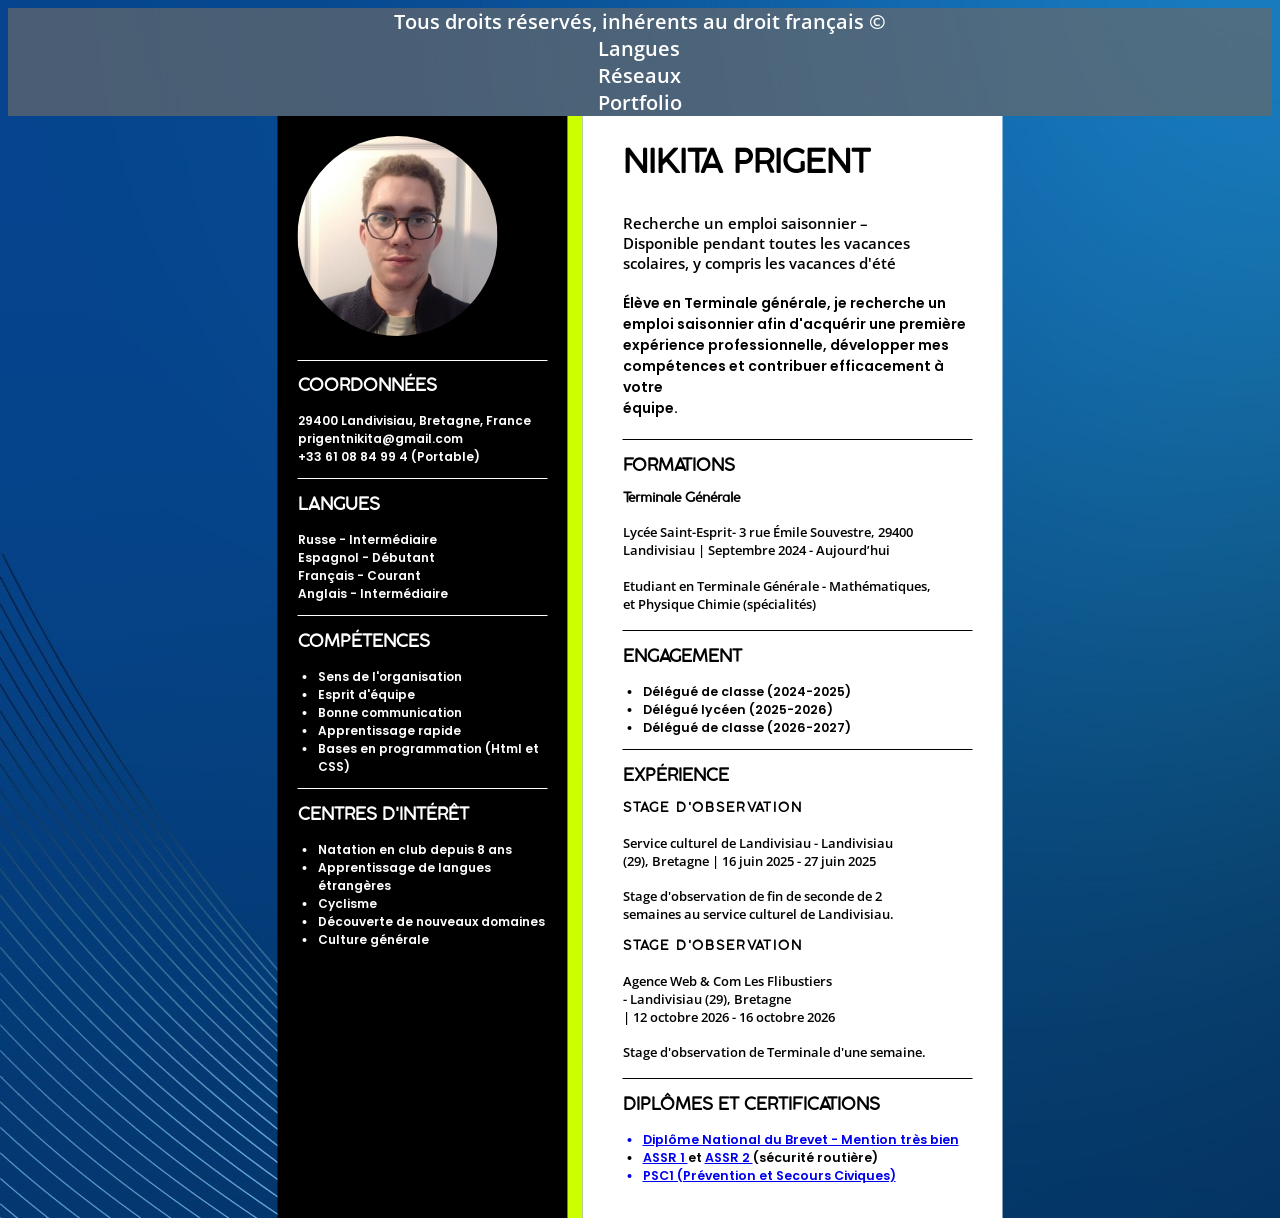
<file: index.html>
<!-- Ce site comme ce code restent la propriété de son créateur, Nikita Prigent, domicilié en France -->

<!DOCTYPE html>              
<html lang="fr">
<head>
    <meta charset="UTF-8">
    <meta name="viewport" content="width=device-width, initial-scale=1.0">
    <meta name="robots" content="noindex">
    <title>CV numérique</title>
    <link rel="stylesheet" href="./composantes-ne-pas-supprimer/cv-numerique.css">  <!-- Lien CSS -->
    <script src="./composantes-ne-pas-supprimer/cv-numerique.js" defer></script>          <!-- Lien JavaScript -->
</head>

<body>
    <div class="content">                                                 <!-- CV en lui-même -->
    <div class="left">                                                    <!-- Partie gauche du CV sur fond noir -->
    <div class="photo"><img class="photo" src="./composantes-ne-pas-supprimer/images/Photo-rogne.jpg" height="200px" alt="Photo de la personne"></div>

           <div class="coordonnees">                                             <!-- Coordonnées -->
           <h3 class="titre11"> COORDONNÉES </h3>
           <ul class="coordonnees">
           <li class="adresse"> 29400 Landivisiau, Bretagne, France </li>
           <li class="adressemail"> prigentnikita@gmail.com </li>
           <li class="portable"> +33 61 08 84 99 4 (Portable)</li>
            </ul>
           </div>

            <div class="langues">                                             <!-- Langues -->
           <h3 class="titre12"> LANGUES </h3>
           <ul class="langues">
           <li class="russe"> Russe - Intermédiaire </li>
           <li class="espagnol"> Espagnol - Débutant </li>
           <li class="français"> Français - Courant </li>
           <li class="anglais"> Anglais - Intermédiaire </li>
           </ul>
           </div>

            <div class="competences">                                             <!-- Compétences -->
           <h3 class="titre13"> COMPÉTENCES </h3>
           <ul class="liste1">
            <li class="liste11"> Sens de l'organisation </li>
            <li class="liste12"> Esprit d'équipe </li>
            <li class="liste13"> Bonne communication </li>
            <li class="liste14"> Apprentissage rapide </li>
            <li class="liste15"> Bases en programmation (Html et CSS) </li>
           </ul>
           </div>

             <div class="centresdinteret">                                             <!-- Centres d'intérêt -->
           <h3 class="titre14"> CENTRES D'INTÉRÊT </h3>
           <ul class="liste2">
            <li class="liste21"> Natation en club depuis 8 ans </li>
            <li class="liste22"> Apprentissage de langues étrangères </li>
            <li class="liste23"> Cyclisme </li>
            <li class="liste24"> Découverte de nouveaux domaines </li>
            <li class="liste25"> Culture générale </li>
           </ul>
           </div>

    </div>                    
    
    <div class="rectanglevert"></div>

    <div class="right">                                   <!-- Partie droite du CV sur fond blanc -->  

           <h3 class="nomprenom"> NIKITA PRIGENT </h3>  <!-- Nom et Prénom -->
              <h4 class="disponiblites"> Recherche un emploi saisonnier – <br> Disponible pendant toutes les vacances <br> scolaires, y compris les vacances d'été </h4>     <!-- Disponiblités -->
              <h4 class="intro"> Élève en Terminale générale, je recherche un <br> emploi saisonnier afin d'acquérir une première <br> expérience professionnelle, développer mes <br> compétences et contribuer efficacement à votre <br> équipe. </h4>     <!-- Paragraphe d'introduction -->

           <div class="formations">                                             <!-- Formations -->
           <h3 class="titre21"> FORMATIONS </h3>
           <h3 class="titre22"> Terminale Générale </h3>
           <h4 class="paragraphe21"> Lycée Saint-Esprit- 3 rue Émile Souvestre, 29400 <br> Landivisiau | Septembre 2024 - Aujourd’hui </h4>
           <h4 class="paragraphe22"> Etudiant en Terminale Générale - Mathématiques, <br> et Physique Chimie (spécialités) </h4>
           </div>

               <div class="engagement">                                             <!-- Engagement -->
           <h3 class="titre23"> ENGAGEMENT </h3>
           <ul class="liste3">
            <li class="liste31"> Délégué de classe (2024-2025) </li>
            <li class="liste32"> Délégué lycéen (2025-2026) </li>
            <li class="liste33"> Délégué de classe (2026-2027) </li>
           </ul>
           </div>

           <div class="experience">                                             <!-- Expérience -->
           <h3 class="titre24"> EXPÉRIENCE </h3>
           <h3 class="titre25"> STAGE D'OBSERVATION </h3>
           <h4 class="paragraphe23"> Service culturel de Landivisiau - Landivisiau <br> (29), Bretagne | 16 juin 2025 - 27 juin 2025 </h4>
           <h4 class="paragraphe24"> Stage d'observation de fin de seconde de 2 <br> semaines au service culturel de Landivisiau. </h4>

           <h3 class="titre26"> STAGE D'OBSERVATION </h3>
           <h4 class="paragraphe25"> Agence Web & Com Les Flibustiers <br> - Landivisiau (29), Bretagne <br> | 12 octobre 2026 - 16 octobre 2026 </h4>
           <h4 class="paragraphe26"> Stage d'observation de Terminale d'une semaine. </h4>
           </div>

            <div class="diplomes">                                             <!-- Diplômes et certifications -->
           <h3 class="titre27"> DIPLÔMES ET CERTIFICATIONS </h3>
           <ul class="liste4">
           <a href="./composantes-ne-pas-supprimer/documents-a-integrer/diplome-national-du-brevet.pdf"><li class="liste41"> Diplôme National du Brevet - Mention très bien </li></a> 
           <li class="liste42"> <a href="./composantes-ne-pas-supprimer/documents-a-integrer/ASSR1.pdf"> ASSR 1 </a> et <a href="./composantes-ne-pas-supprimer/documents-a-integrer/ASSR2.pdf"> ASSR 2 </a> (sécurité routière) </li></a>
           <a href="./composantes-ne-pas-supprimer/documents-a-integrer/PSC1.pdf"><li class="liste43"> PSC1 (Prévention et Secours Civiques) </li></a>
           </ul>
           </div>
        </div>
        </div> 



         <div class="barre-de-selection-div">                                      <!-- Barre de sélection pour les menus -->
    <h3 class="protection"> Tous droits réservés, inhérents au droit français © </h3>
    <nav class="barre-de-selection-nav">
    <li class="langues-barre" id="langues-barre"> Langues </li>
    <li class="reseaux-barre" id="reseaux-barre"> Réseaux </li>
    <li class="portfolio-barre" id="portfolio-barre"> Portfolio </li>
    </nav>
    </div>

    <div class="langues-etrangeres-div" id="langues-etrangeres-div">           <!-- Sélection de langues -->
    <ul class="langues-etrangeres-ul">
     <a class="fr" href="./composantes-ne-pas-supprimer/index.html"><li class="fr"> Français </li></a>
     <a class="en" href="./composantes-ne-pas-supprimer/index-en.html"><li class="en"> Anglais </li></a>
     <a class="en" href="./composantes-ne-pas-supprimer/index-es.html"><li class="es"> Espagnol </li></a>
     <a class="en" href="./composantes-ne-pas-supprimer/index-ru.html"><li class="ru"> Russe</li></a>
    </ul>
    </div>

    <div class="reseaux-sociaux-div" id="reseaux-sociaux-div">                                             <!-- Réseaux sociaux -->
    <ul class="reseaux-sociaux-ul">
      <a class="indeed" href="https://profile.indeed.com/p/nikitap-wjbrwvq"><li class="indeed"> Indeed</li></a>
     <a class="linkedin" href="www.linkedin.com/in/nikita-p-oezxefr-hezar"><li class="linkedin"> Linkedin</li></a>
    </ul>
    </div>

     <div class="portfolio" id="portfolio">                                              <!-- Portfolio -->
     <h3 class="portfolio-written"> Pas encore disponible </h3>
    </div>
</body>
</html>
</file>
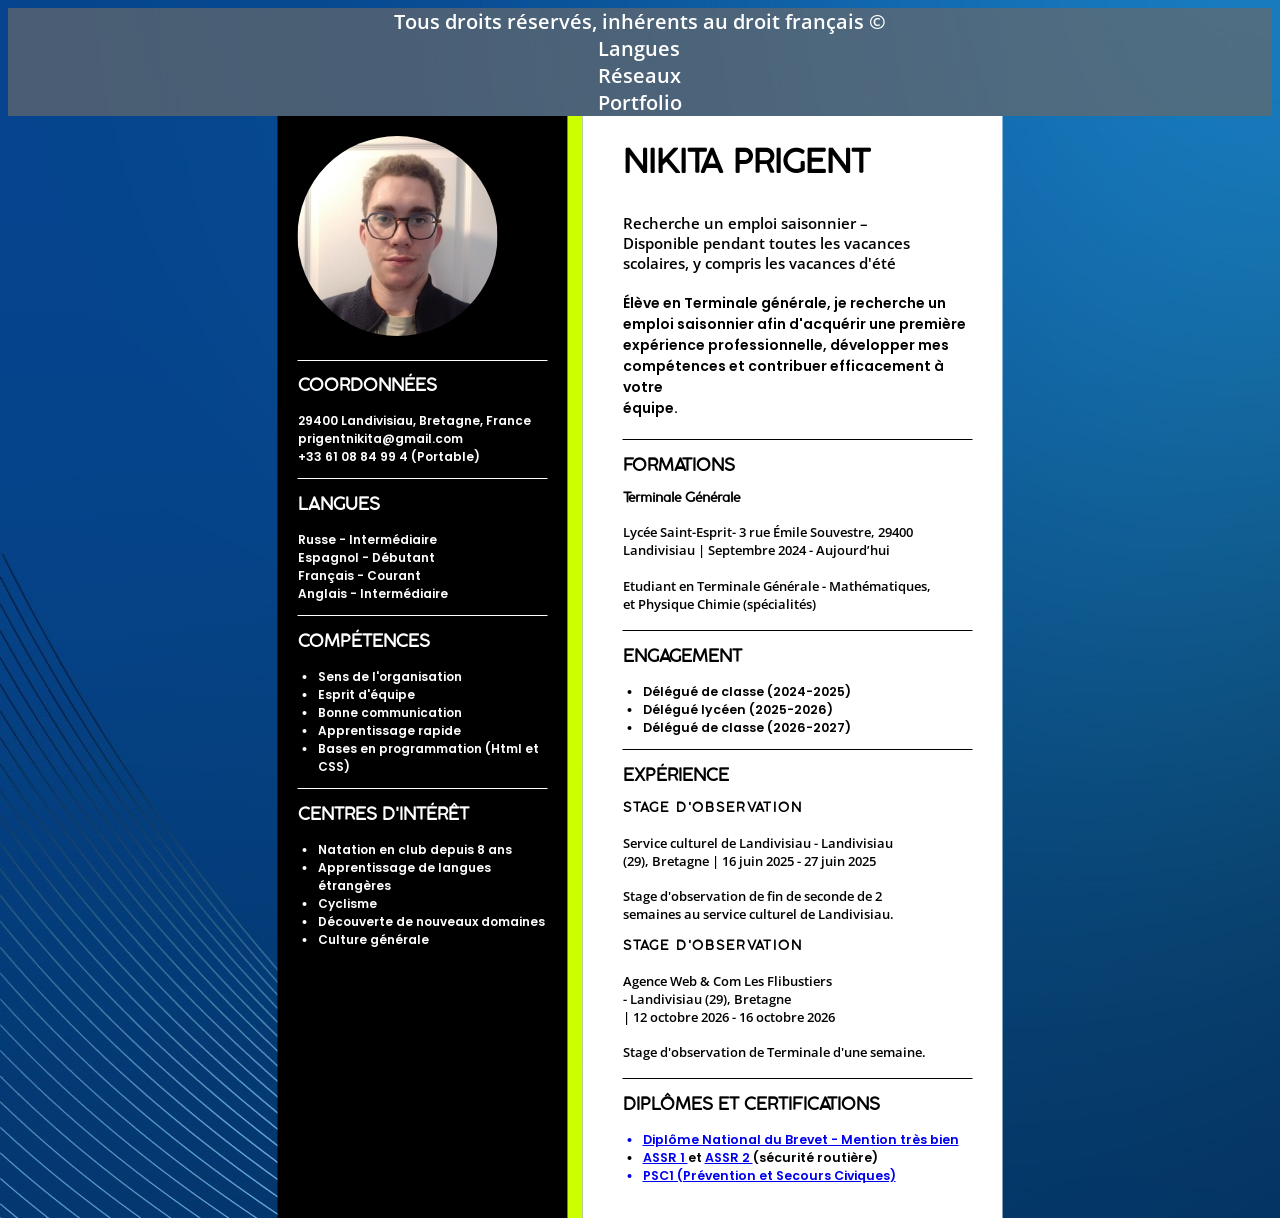
<file: composantes-ne-pas-supprimer/index.html>
<!-- Ce site comme ce code restent la propriété de son créateur, Nikita Prigent, domicilié en France -->

<!DOCTYPE html>              
<html lang="fr">
<head>
    <meta charset="UTF-8">
    <meta name="viewport" content="width=device-width, initial-scale=1.0">
    <meta name="robots" content="noindex">
    <title>CV numérique</title>
    <link rel="stylesheet" href="cv-numerique.css">  <!-- Lien CSS -->
    <script src="cv-numerique.js" defer></script>          <!-- Lien JavaScript -->
</head>

<body>
    <div class="content">                                                 <!-- CV en lui-même -->
    <div class="left">                                                    <!-- Partie gauche du CV sur fond noir -->
    <div class="photo"><img class="photo" src="./images/Photo-rogne.jpg" height="200px" alt="Photo de la personne"></div>

           <div class="coordonnees">                                             <!-- Coordonnées -->
           <h3 class="titre11"> COORDONNÉES </h3>
           <ul class="coordonnees">
           <li class="adresse"> 29400 Landivisiau, Bretagne, France </li>
           <li class="adressemail"> prigentnikita@gmail.com </li>
           <li class="portable"> +33 61 08 84 99 4 (Portable)</li>
            </ul>
           </div>

            <div class="langues">                                             <!-- Langues -->
           <h3 class="titre12"> LANGUES </h3>
           <ul class="langues">
           <li class="russe"> Russe - Intermédiaire </li>
           <li class="espagnol"> Espagnol - Débutant </li>
           <li class="français"> Français - Courant </li>
           <li class="anglais"> Anglais - Intermédiaire </li>
           </ul>
           </div>

            <div class="competences">                                             <!-- Compétences -->
           <h3 class="titre13"> COMPÉTENCES </h3>
           <ul class="liste1">
            <li class="liste11"> Sens de l'organisation </li>
            <li class="liste12"> Esprit d'équipe </li>
            <li class="liste13"> Bonne communication </li>
            <li class="liste14"> Apprentissage rapide </li>
            <li class="liste15"> Bases en programmation (Html et CSS) </li>
           </ul>
           </div>

             <div class="centresdinteret">                                             <!-- Centres d'intérêt -->
           <h3 class="titre14"> CENTRES D'INTÉRÊT </h3>
           <ul class="liste2">
            <li class="liste21"> Natation en club depuis 8 ans </li>
            <li class="liste22"> Apprentissage de langues étrangères </li>
            <li class="liste23"> Cyclisme </li>
            <li class="liste24"> Découverte de nouveaux domaines </li>
            <li class="liste25"> Culture générale </li>
           </ul>
           </div>

    </div>                    
    
    <div class="rectanglevert"></div>

    <div class="right">                                   <!-- Partie droite du CV sur fond blanc -->  

          <h3 class="nomprenom"> NIKITA PRIGENT </h3>  <!-- Nom et Prénom -->
              <h4 class="disponiblites"> Recherche un emploi saisonnier – <br> Disponible pendant toutes les vacances <br> scolaires, y compris les vacances d'été </h4>     <!-- Disponiblités -->
              <h4 class="intro"> Élève en Terminale générale, je recherche un <br> emploi saisonnier afin d'acquérir une première <br> expérience professionnelle, développer mes <br> compétences et contribuer efficacement à votre <br> équipe. </h4>     <!-- Paragraphe d'introduction -->

           <div class="formations">                                             <!-- Formations -->
           <h3 class="titre21"> FORMATIONS </h3>
           <h3 class="titre22"> Terminale Générale </h3>
           <h4 class="paragraphe21"> Lycée Saint-Esprit- 3 rue Émile Souvestre, 29400 <br> Landivisiau | Septembre 2024 - Aujourd’hui </h4>
           <h4 class="paragraphe22"> Etudiant en Terminale Générale - Mathématiques, <br> et Physique Chimie (spécialités) </h4>
           </div>

               <div class="engagement">                                             <!-- Engagement -->
           <h3 class="titre23"> ENGAGEMENT </h3>
           <ul class="liste3">
            <li class="liste31"> Délégué de classe (2024-2025) </li>
            <li class="liste32"> Délégué lycéen (2025-2026) </li>
            <li class="liste33"> Délégué de classe (2026-2027) </li>
           </ul>
           </div>

           <div class="experience">                                             <!-- Expérience -->
           <h3 class="titre24"> EXPÉRIENCE </h3>
           <h3 class="titre25"> STAGE D'OBSERVATION </h3>
           <h4 class="paragraphe23"> Service culturel de Landivisiau - Landivisiau <br> (29), Bretagne | 16 juin 2025 - 27 juin 2025 </h4>
           <h4 class="paragraphe24"> Stage d'observation de fin de seconde de 2 <br> semaines au service culturel de Landivisiau. </h4>

           <h3 class="titre26"> STAGE D'OBSERVATION </h3>
           <h4 class="paragraphe25"> Agence Web & Com Les Flibustiers <br> - Landivisiau (29), Bretagne <br> | 12 octobre 2026 - 16 octobre 2026 </h4>
           <h4 class="paragraphe26"> Stage d'observation de Terminale d'une semaine. </h4>
           </div>

            <div class="diplomes">                                             <!-- Diplômes et certifications -->
           <h3 class="titre27"> DIPLÔMES ET CERTIFICATIONS </h3>
           <ul class="liste4">
           <a href="./documents-a-integrer/diplome-national-du-brevet.pdf"><li class="liste41"> Diplôme National du Brevet - Mention très bien </li></a> 
           <li class="liste42"> <a href="./documents-a-integrer/ASSR1.pdf"> ASSR 1 </a> et <a href="./documents-a-integrer/ASSR2.pdf"> ASSR 2 </a> (sécurité routière) </li></a>
           <a href="./documents-a-integrer/PSC1.pdf"><li class="liste43"> PSC1 (Prévention et Secours Civiques) </li></a>
           </ul>
           </div>
        </div>
        </div> 



         <div class="barre-de-selection-div">                                      <!-- Barre de sélection pour les menus -->
    <h3 class="protection"> Tous droits réservés, inhérents au droit français © </h3>
    <nav class="barre-de-selection-nav">
    <li class="langues-barre" id="langues-barre"> Langues </li>
    <li class="reseaux-barre" id="reseaux-barre"> Réseaux </li>
    <li class="portfolio-barre" id="portfolio-barre"> Portfolio </li>
    </nav>
    </div>

    <div class="langues-etrangeres-div" id="langues-etrangeres-div">           <!-- Sélection de langues -->
    <ul class="langues-etrangeres-ul">
      <a class="fr" href="index.html"><li class="fr"> Français </li></a>
     <a class="en" href="index-en.html"><li class="en"> Anglais </li></a>
     <a class="en" href="index-es.html"><li class="es"> Espagnol </li></a>
     <a class="en" href="index-ru.html"><li class="ru"> Russe</li></a>
    </ul>
    </div>

    <div class="reseaux-sociaux-div" id="reseaux-sociaux-div">                                             <!-- Réseaux sociaux -->
    <ul class="reseaux-sociaux-ul">
     <a class="indeed" href="https://profile.indeed.com/p/nikitap-wjbrwvq"><li class="indeed"> Indeed</li></a>
     <a class="linkedin" href="www.linkedin.com/in/nikita-p-oezxefr-hezar"><li class="linkedin"> Linkedin</li></a>
    </ul>
    </div>

     <div class="portfolio" id="portfolio">                                              <!-- Portfolio -->
     <h3 class="portfolio-written"> Pas encore disponible </h3>
    </div>
</body>
</html>
</file>
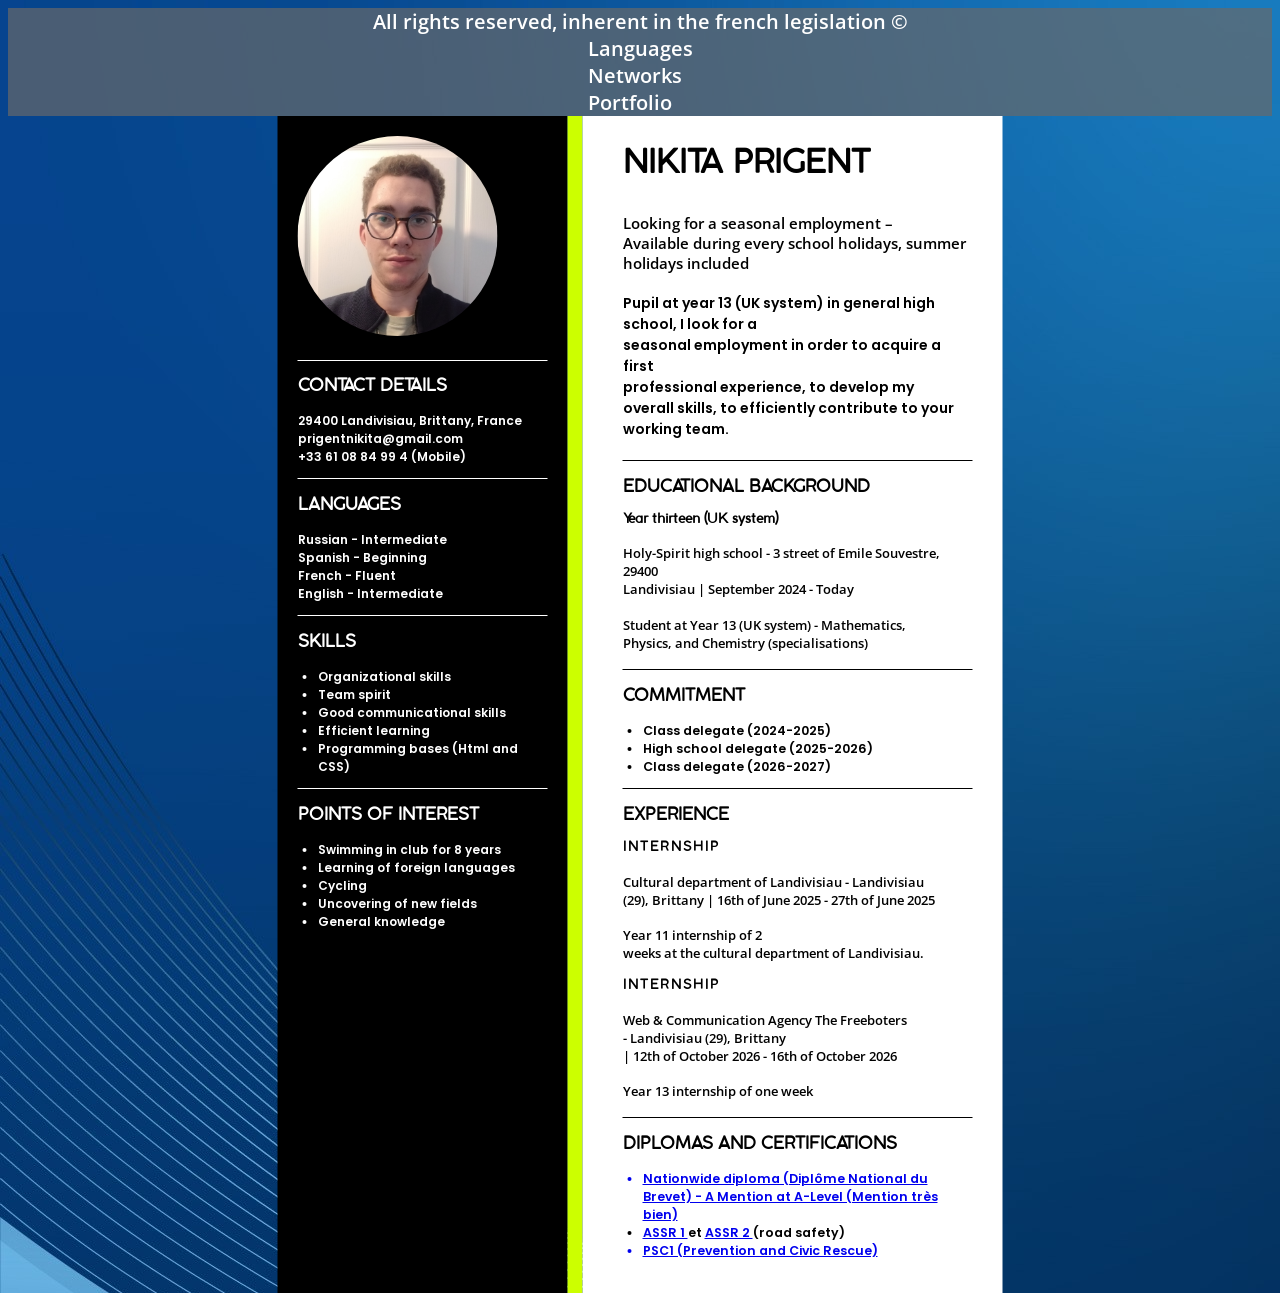
<file: composantes-ne-pas-supprimer/index-en.html>
<!-- This site as this code remain the property of his creator, Nikita Prigent, dwelling in France -->

<!DOCTYPE html>              
<html lang="fr">
<head>
    <meta charset="UTF-8">
    <meta name="viewport" content="width=device-width, initial-scale=1.0">
    <meta name="robots" content="noindex">
    <title>Digital Resume</title>
    <link rel="stylesheet" href="cv-numerique.css">  <!-- Lien CSS -->
    <script src="cv-numerique.js" defer></script>          <!-- Lien JavaScript -->
</head>

<body>
    <div class="content">                                                 <!-- CV en lui-même -->
    <div class="left">                                                    <!-- Partie gauche du CV sur fond noir -->
    <div class="photo"><img class="photo" src="./images/Photo-rogne.jpg" height="200px" alt="Personal photo"></div>

           <div class="coordonnees">                                             <!-- Coordonnées -->
           <h3 class="titre11"> CONTACT DETAILS </h3>
           <ul class="coordonnees">
           <li class="adresse"> 29400 Landivisiau, Brittany, France </li>
           <li class="adressemail"> prigentnikita@gmail.com </li>
           <li class="portable"> +33 61 08 84 99 4 (Mobile)</li>
            </ul>
           </div>

            <div class="langues">                                             <!-- Langues -->
           <h3 class="titre12"> LANGUAGES </h3>
           <ul class="langues">
           <li class="russe"> Russian - Intermediate </li>
           <li class="espagnol"> Spanish - Beginning </li>
           <li class="français"> French - Fluent </li>
           <li class="anglais"> English - Intermediate </li>
           </ul>
           </div>

            <div class="competences">                                             <!-- Compétences -->
           <h3 class="titre13"> SKILLS </h3>
           <ul class="liste1">
            <li class="liste11"> Organizational skills </li>
            <li class="liste12"> Team spirit </li>
            <li class="liste13"> Good communicational skills </li>
            <li class="liste14"> Efficient learning </li>
            <li class="liste15"> Programming bases (Html and CSS) </li>
           </ul>
           </div>

             <div class="centresdinteret">                                             <!-- Centres d'intérêt -->
           <h3 class="titre14"> POINTS OF INTEREST </h3>
           <ul class="liste2">
            <li class="liste21"> Swimming in club for 8 years </li>
            <li class="liste22"> Learning of foreign languages </li>
            <li class="liste23"> Cycling </li>
            <li class="liste24"> Uncovering of new fields </li>
            <li class="liste25"> General knowledge </li>
           </ul>
           </div>

    </div>                    
    
    <div class="rectanglevert"></div>

    <div class="right">                                   <!-- Partie droite du CV sur fond blanc -->  

           <h3 class="nomprenom"> NIKITA PRIGENT </h3>  <!-- Nom et Prénom -->
              <h4 class="disponiblites"> Looking for a seasonal employment – <br> Available during every school holidays, summer holidays included </h4>     <!-- Disponiblités -->
              <h4 class="intro"> Pupil at year 13 (UK system) in general high school, I look for a <br> seasonal employment in order to acquire a first <br> professional experience, to develop my <br> overall skills, to efficiently contribute to your <br> working team. </h4>     <!-- Paragraphe d'introduction -->

           <div class="formations">                                             <!-- Formations -->
           <h3 class="titre21"> EDUCATIONAL BACKGROUND </h3>
           <h3 class="titre22"> Year thirteen (UK system) </h3>
           <h4 class="paragraphe21"> Holy-Spirit high school - 3 street of Emile Souvestre, 29400 <br> Landivisiau | September 2024 - Today </h4>
           <h4 class="paragraphe22"> Student at Year 13 (UK system) - Mathematics, <br> Physics, and Chemistry (specialisations) </h4>
           </div>

               <div class="engagement">                                             <!-- Engagement -->
           <h3 class="titre23"> COMMITMENT </h3>
           <ul class="liste3">
            <li class="liste31"> Class delegate (2024-2025) </li>
            <li class="liste32"> High school delegate (2025-2026) </li>
            <li class="liste33"> Class delegate (2026-2027) </li>
           </ul>
           </div>

           <div class="experience">                                             <!-- Expérience -->
           <h3 class="titre24"> EXPERIENCE </h3>
           <h3 class="titre25"> INTERNSHIP </h3>
           <h4 class="paragraphe23"> Cultural department of Landivisiau - Landivisiau <br> (29), Brittany | 16th of June 2025 - 27th of June 2025 </h4>
           <h4 class="paragraphe24"> Year 11 internship of 2 <br> weeks at the cultural department of Landivisiau. </h4>

           <h3 class="titre26"> INTERNSHIP </h3>
           <h4 class="paragraphe25"> Web & Communication Agency The Freeboters <br> - Landivisiau (29), Brittany <br> | 12th of October 2026 - 16th of October 2026 </h4>
           <h4 class="paragraphe26"> Year 13 internship of one week </h4>
           </div>

            <div class="diplomes">                                             <!-- Diplômes et certifications -->
           <h3 class="titre27"> DIPLOMAS AND CERTIFICATIONS </h3>
           <ul class="liste4">
           <a href="./documents-a-integrer/diplome-national-du-brevet.pdf"><li class="liste41"> Nationwide diploma (Diplôme National du Brevet) - A Mention at A-Level (Mention très bien) </li></a> 
           <li class="liste42"> <a href="./documents-a-integrer/ASSR1.pdf"> ASSR 1 </a> et <a href="./documents-a-integrer/ASSR2.pdf"> ASSR 2 </a> (road safety) </li></a>
           <a href="./documents-a-integrer/PSC1.pdf"><li class="liste43"> PSC1 (Prevention and Civic Rescue) </li></a>
           </ul>
           </div>
        </div>
        </div> 



         <div class="barre-de-selection-div">                                      <!-- Barre de sélection pour les menus -->
    <h3 class="protection"> All rights reserved, inherent in the french legislation © </h3>
    <nav class="barre-de-selection-nav">
    <li class="langues-barre" id="langues-barre"> Languages </li>
    <li class="reseaux-barre" id="reseaux-barre"> Networks </li>
    <li class="portfolio-barre" id="portfolio-barre"> Portfolio </li>
    </nav>
    </div>

    <div class="langues-etrangeres-div" id="langues-etrangeres-div">           <!-- Sélection de langues -->
    <ul class="langues-etrangeres-ul">
     <a class="fr" href="index.html"><li class="fr"> French </li></a>
     <a class="en" href="index-en.html"><li class="en"> English </li></a>
     <a class="en" href="index-es.html"><li class="es"> Spanish </li></a>
     <a class="en" href="index-ru.html"><li class="ru"> Russian</li></a>
    </ul>
    </div>

    <div class="reseaux-sociaux-div" id="reseaux-sociaux-div">                                             <!-- Réseaux sociaux -->
    <ul class="reseaux-sociaux-ul">
      <a class="indeed" href="https://profile.indeed.com/p/nikitap-wjbrwvq"><li class="indeed"> Indeed</li></a>
     <a class="linkedin" href="www.linkedin.com/in/nikita-p-oezxefr-hezar"><li class="linkedin"> Linkedin</li></a>
    </ul>
    </div>

     <div class="portfolio" id="portfolio">                                              <!-- Portfolio -->
     <h3 class="portfolio-written"> Not available yet </h3>
    </div>
</body>
</html>
</file>
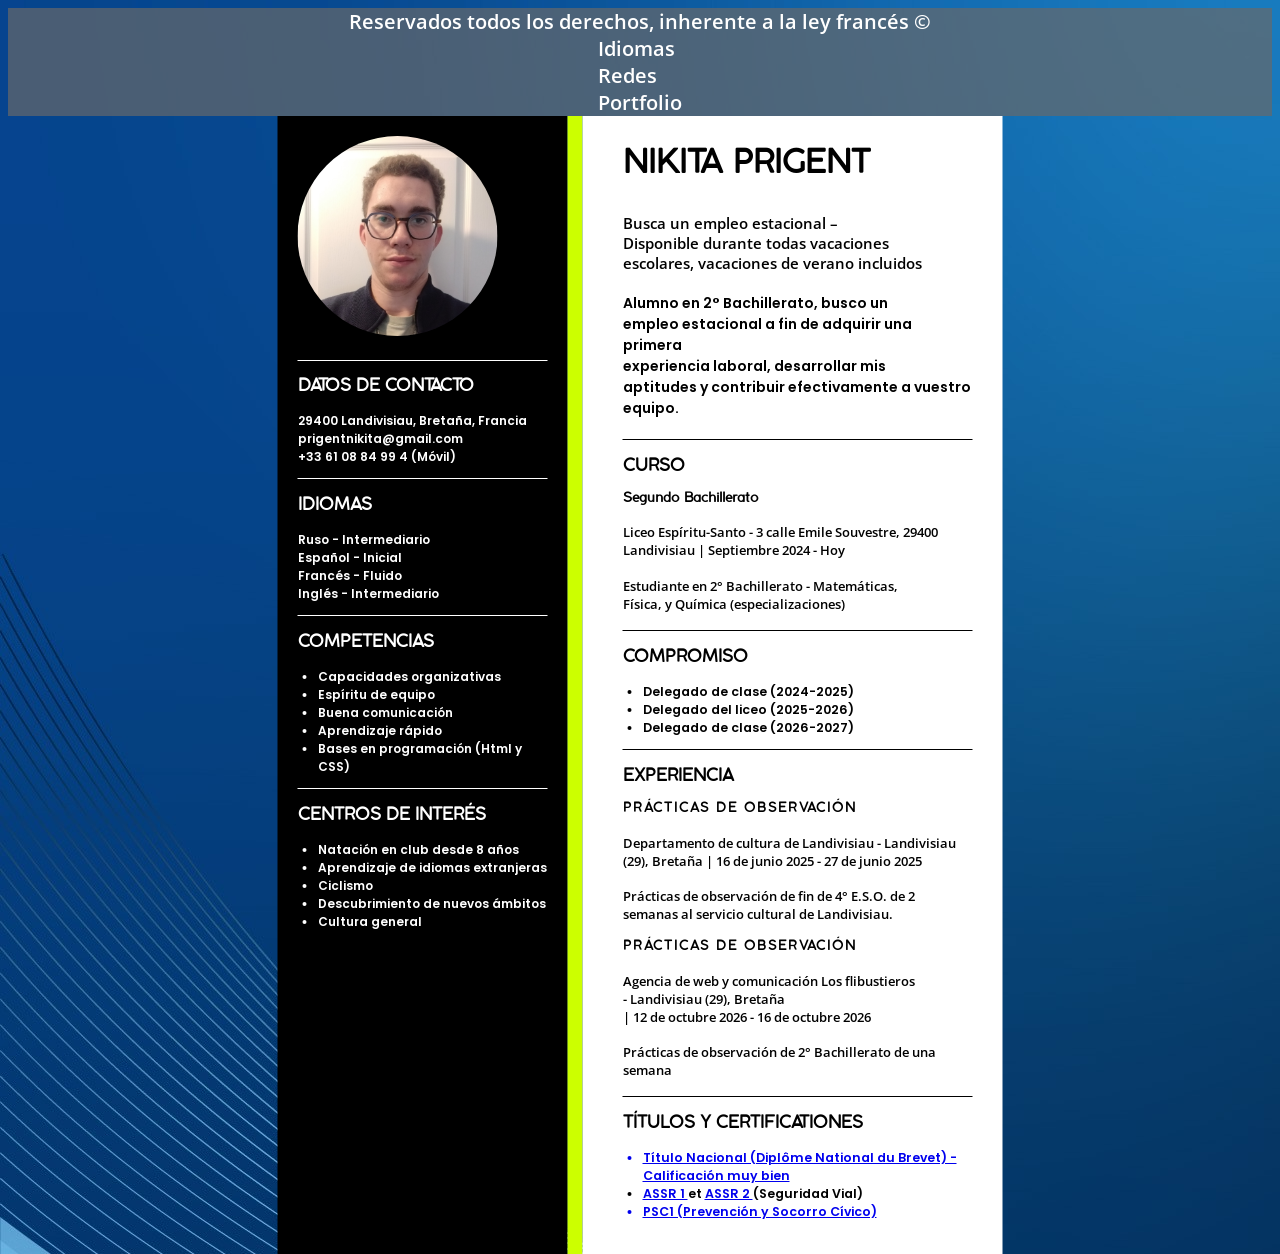
<file: composantes-ne-pas-supprimer/index-es.html>
<!-- Este sitio como este código quedan la propriedad de su creador, Nikita Prigent, residiendo en Francia -->

<!DOCTYPE html>              
<html lang="fr">
<head>
    <meta charset="UTF-8">
    <meta name="viewport" content="width=device-width, initial-scale=1.0">
    <meta name="robots" content="noindex">
    <title>Curriculum digital</title>
    <link rel="stylesheet" href="cv-numerique.css">  <!-- Lien CSS -->
    <script src="cv-numerique.js" defer></script>          <!-- Lien JavaScript -->
</head>

<body>
    <div class="content">                                                 <!-- CV en lui-même -->
    <div class="left">                                                    <!-- Partie gauche du CV sur fond noir -->
    <div class="photo"><img class="photo" src="./images/Photo-rogne.jpg" height="200px" alt="Foto de la persona"></div>

           <div class="coordonnees">                                             <!-- Coordonnées -->
           <h3 class="titre11"> DATOS DE CONTACTO </h3>
           <ul class="coordonnees">
           <li class="adresse"> 29400 Landivisiau, Bretaña, Francia </li>
           <li class="adressemail"> prigentnikita@gmail.com </li>
           <li class="portable"> +33 61 08 84 99 4 (Móvil)</li>
            </ul>
           </div>

            <div class="langues">                                             <!-- Langues -->
           <h3 class="titre12"> IDIOMAS </h3>
           <ul class="langues">
           <li class="russe"> Ruso - Intermediario </li>
           <li class="espagnol"> Español - Inicial </li>
           <li class="français"> Francés - Fluido </li>
           <li class="anglais"> Inglés - Intermediario </li>
           </ul>
           </div>

            <div class="competences">                                             <!-- Compétences -->
           <h3 class="titre13"> COMPETENCIAS </h3>
           <ul class="liste1">
            <li class="liste11"> Capacidades organizativas </li>
            <li class="liste12"> Espíritu de equipo </li>
            <li class="liste13"> Buena comunicación </li>
            <li class="liste14"> Aprendizaje rápido </li>
            <li class="liste15"> Bases en programación (Html y CSS) </li>
           </ul>
           </div>

             <div class="centresdinteret">                                             <!-- Centres d'intérêt -->
           <h3 class="titre14"> CENTROS DE INTERÉS </h3>
           <ul class="liste2">
            <li class="liste21"> Natación en club desde 8 años </li>
            <li class="liste22"> Aprendizaje de idiomas extranjeras </li>
            <li class="liste23"> Ciclismo </li>
            <li class="liste24"> Descubrimiento de nuevos ámbitos </li>
            <li class="liste25"> Cultura general </li>
           </ul>
           </div>

    </div>                    
    
    <div class="rectanglevert"></div>

    <div class="right">                                   <!-- Partie droite du CV sur fond blanc -->  

           <h3 class="nomprenom"> NIKITA PRIGENT </h3>  <!-- Nom et Prénom -->
              <h4 class="disponiblites"> Busca un empleo estacional – <br> Disponible durante todas vacaciones <br> escolares, vacaciones de verano incluidos </h4>     <!-- Disponiblités -->
              <h4 class="intro"> Alumno en 2° Bachillerato, busco un <br> empleo estacional a fin de adquirir una primera <br> experiencia laboral, desarrollar mis <br> aptitudes y contribuir efectivamente a vuestro <br> equipo. </h4>     <!-- Paragraphe d'introduction -->

           <div class="formations">                                             <!-- Formations -->
           <h3 class="titre21"> CURSO </h3>
           <h3 class="titre22"> Segundo Bachillerato </h3>
           <h4 class="paragraphe21"> Liceo Espíritu-Santo - 3 calle Emile Souvestre, 29400 <br> Landivisiau | Septiembre 2024 - Hoy </h4>
           <h4 class="paragraphe22"> Estudiante en 2° Bachillerato - Matemáticas, <br> Física, y Química (especializaciones) </h4>
           </div>

               <div class="engagement">                                             <!-- Engagement -->
           <h3 class="titre23"> COMPROMISO </h3>
           <ul class="liste3">
            <li class="liste31"> Delegado de clase (2024-2025) </li>
            <li class="liste32"> Delegado del liceo (2025-2026) </li>
            <li class="liste33"> Delegado de clase (2026-2027) </li>
           </ul>
           </div>

           <div class="experience">                                             <!-- Expérience -->
           <h3 class="titre24"> EXPERIENCIA </h3>
           <h3 class="titre25"> PRÁCTICAS DE OBSERVACIÓN </h3>
           <h4 class="paragraphe23"> Departamento de cultura de Landivisiau - Landivisiau <br> (29), Bretaña | 16 de junio 2025 - 27 de junio 2025 </h4>
           <h4 class="paragraphe24"> Prácticas de observación de fin de 4° E.S.O. de 2 <br> semanas al servicio cultural de Landivisiau. </h4>

           <h3 class="titre26"> PRÁCTICAS DE OBSERVACIÓN </h3>
           <h4 class="paragraphe25"> Agencia de web y comunicación Los flibustieros <br> - Landivisiau (29), Bretaña <br> | 12 de octubre 2026 - 16 de octubre 2026 </h4>
           <h4 class="paragraphe26"> Prácticas de observación de 2° Bachillerato de una semana </h4>
           </div>

            <div class="diplomes">                                             <!-- Diplômes et certifications -->
           <h3 class="titre27"> TÍTULOS Y CERTIFICATIONES </h3>
           <ul class="liste4">
           <a href="./documents-a-integrer/diplome-national-du-brevet.pdf"><li class="liste41"> Título Nacional (Diplôme National du Brevet) - Calificación muy bien </li></a> 
           <li class="liste42"> <a href="./documents-a-integrer/ASSR1.pdf"> ASSR 1 </a> et <a href="./documents-a-integrer/ASSR2.pdf"> ASSR 2 </a> (Seguridad Vial) </li></a>
           <a href="./documents-a-integrer/PSC1.pdf"><li class="liste43"> PSC1 (Prevención y Socorro Cívico) </li></a>
           </ul>
           </div>
        </div>
        </div> 



         <div class="barre-de-selection-div">                                      <!-- Barre de sélection pour les menus -->
    <h3 class="protection"> Reservados todos los derechos, inherente a la ley francés © </h3>
    <nav class="barre-de-selection-nav">
    <li class="langues-barre" id="langues-barre"> Idiomas </li>
    <li class="reseaux-barre" id="reseaux-barre"> Redes </li>
    <li class="portfolio-barre" id="portfolio-barre"> Portfolio </li>
    </nav>
    </div>

    <div class="langues-etrangeres-div" id="langues-etrangeres-div">           <!-- Sélection de langues -->
    <ul class="langues-etrangeres-ul">
     <a class="fr" href="index.html"><li class="fr"> Francés </li></a>
     <a class="en" href="index-en.html"><li class="en"> Inglés </li></a>
     <a class="en" href="index-es.html"><li class="es"> Español </li></a>
     <a class="en" href="index-ru.html"><li class="ru"> Ruso</li></a>
    </ul>
    </div>

    <div class="reseaux-sociaux-div" id="reseaux-sociaux-div">                                             <!-- Réseaux sociaux -->
    <ul class="reseaux-sociaux-ul">
      <a class="indeed" href="https://profile.indeed.com/p/nikitap-wjbrwvq"><li class="indeed"> Indeed</li></a>
     <a class="linkedin" href="www.linkedin.com/in/nikita-p-oezxefr-hezar"><li class="linkedin"> Linkedin</li></a>
    </ul>
    </div>

     <div class="portfolio" id="portfolio">                                              <!-- Portfolio -->
     <h3 class="portfolio-written"> No todavía disponible </h3>
    </div>
</body>
</html>
</file>
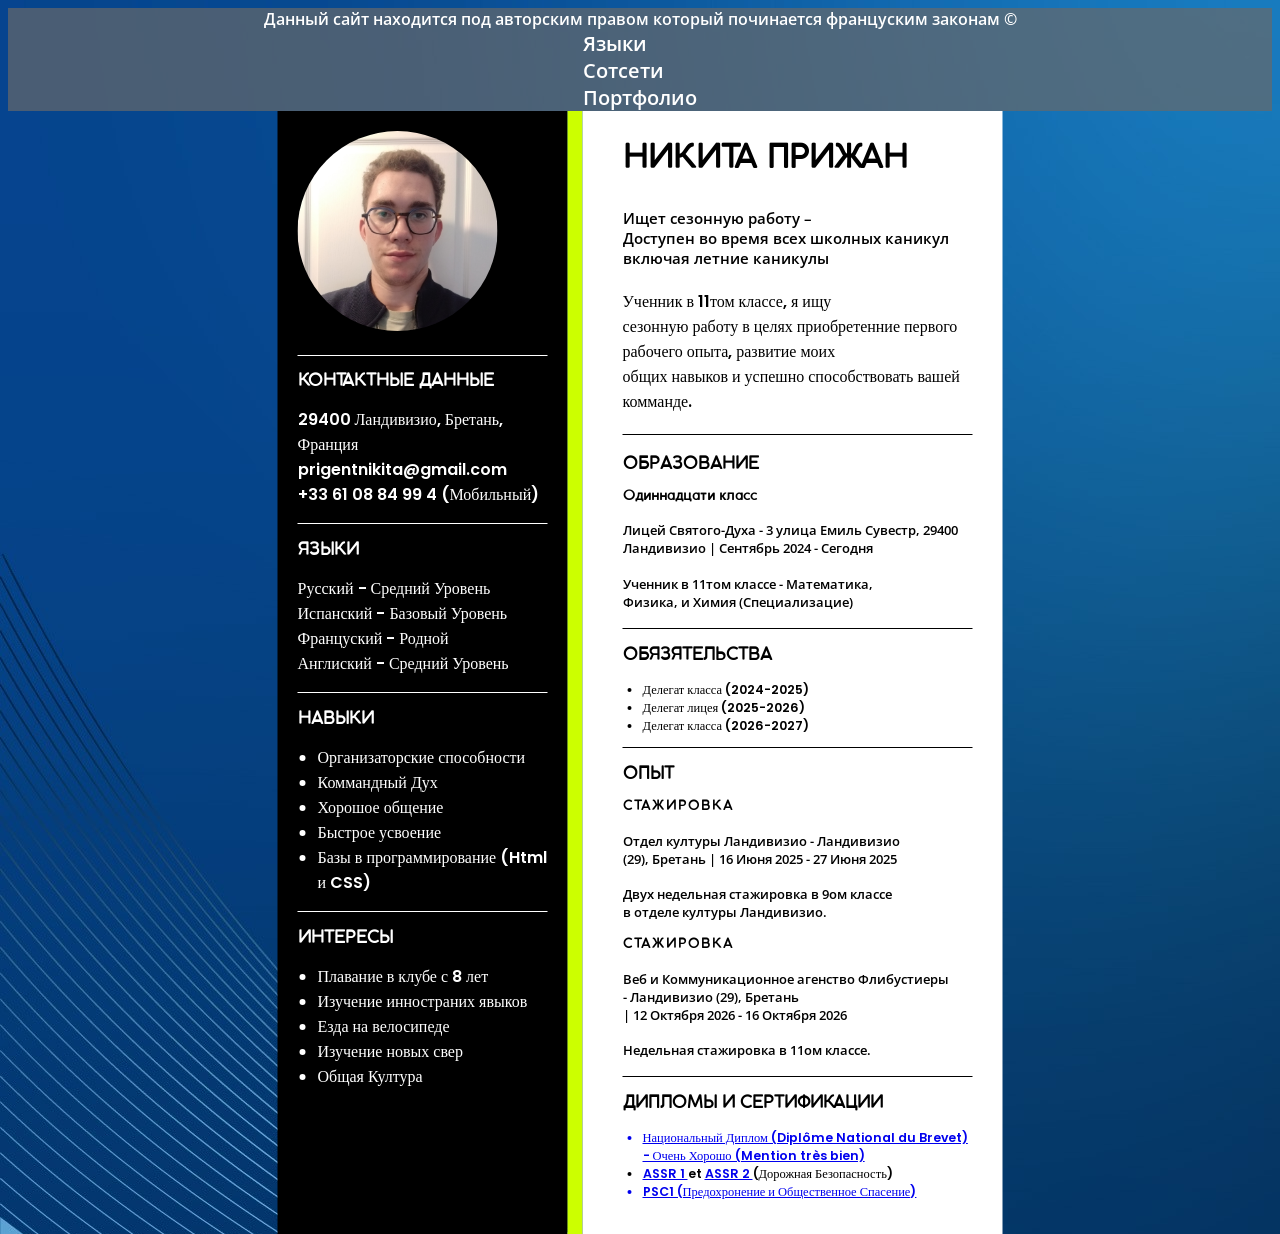
<file: composantes-ne-pas-supprimer/index-ru.html>
<!-- Этот сайт и этот код остаются собственостю его создателя, Никита Прижан, гражданин Франций -->

<!DOCTYPE html>              
<html lang="fr">
<head>
    <meta charset="UTF-8">
    <meta name="viewport" content="width=device-width, initial-scale=1.0">
    <meta name="robots" content="noindex">
    <title>Цифровое Резюме</title>
    <link rel="stylesheet" href="cv-numerique-ru.css">  <!-- Lien CSS -->
    <script src="cv-numerique.js" defer></script>          <!-- Lien JavaScript -->
</head>

<body>
    <div class="content">                                                 <!-- CV en lui-même -->
    <div class="left">                                                    <!-- Partie gauche du CV sur fond noir -->
    <div class="photo"><img class="photo" src="./images/Photo-rogne.jpg" height="200px" alt="Photo de la personne"></div>

           <div class="coordonnees">                                             <!-- Coordonnées -->
           <h3 class="titre11"> КОНТАКТНЫЕ ДАННЫЕ </h3>
           <ul class="coordonnees">
           <li class="adresse"> 29400 Ландивизио, Бретань, Франция </li>
           <li class="adressemail"> prigentnikita@gmail.com </li>
           <li class="portable"> +33 61 08 84 99 4 (Мобильный)</li>
            </ul>
           </div>

            <div class="langues">                                             <!-- Langues -->
           <h3 class="titre12"> ЯЗЫКИ </h3>
           <ul class="langues">
           <li class="russe"> Русский - Средний Уровень </li>
           <li class="espagnol"> Испанский - Базовый Уровень </li>
           <li class="français"> Француский - Родной </li>
           <li class="anglais"> Англиский - Средний Уровень </li>
           </ul>
           </div>

            <div class="competences">                                             <!-- Compétences -->
           <h3 class="titre13"> НАВЫКИ </h3>
           <ul class="liste1">
            <li class="liste11"> Организаторские способности </li>
            <li class="liste12"> Коммандный Дух </li>
            <li class="liste13"> Хорошое общение </li>
            <li class="liste14"> Быстрое усвоение </li>
            <li class="liste15"> Базы в программирование (Html и CSS) </li>
           </ul>
           </div>

             <div class="centresdinteret">                                             <!-- Centres d'intérêt -->
           <h3 class="titre14"> ИНТЕРЕСЫ </h3>
           <ul class="liste2">
            <li class="liste21"> Плавание в клубе с 8 лет </li>
            <li class="liste22"> Изучение инностраних явыков </li>
            <li class="liste23"> Езда на велосипеде </li>
            <li class="liste24"> Изучение новых свер </li>
            <li class="liste25"> Общая Култура </li>
           </ul>
           </div>

    </div>                    
    
    <div class="rectanglevert"></div>

    <div class="right">                                   <!-- Partie droite du CV sur fond blanc -->  

           <h3 class="nomprenom"> НИКИТА ПРИЖАН </h3>  <!-- Nom et Prénom -->
              <h4 class="disponiblites"> Ищет сезонную работу – <br> Доступен во время всех школных каникул <br> включая летние каникулы </h4>     <!-- Disponiblités -->
              <h4 class="intro"> Ученник в 11том классе, я ищу <br> сезонную работу в целях приобретенние первого <br> рабочего опыта, развитие моих <br> общих навыков и успешно способствовать вашей <br> комманде. </h4>     <!-- Paragraphe d'introduction -->

           <div class="formations">                                             <!-- Formations -->
           <h3 class="titre21"> ОБРАЗОВАНИЕ </h3>
           <h3 class="titre22"> Одиннадцати класс </h3>
           <h4 class="paragraphe21"> Лицей Святого-Духа - 3 улица Емиль Сувестр, 29400 <br> Ландивизио | Сентябрь 2024 - Сегодня </h4>
           <h4 class="paragraphe22"> Ученник в 11том классе - Математика, <br> Физика, и Химия (Специализацие) </h4>
           </div>

               <div class="engagement">                                             <!-- Engagement -->
           <h3 class="titre23"> ОБЯЗЯТЕЛЬСТВА </h3>
           <ul class="liste3">
            <li class="liste31"> Делегат класса (2024-2025) </li>
            <li class="liste32"> Делегат лицея (2025-2026) </li>
             <li class="liste33"> Делегат класса (2026-2027) </li>
           </ul>
           </div>

           <div class="experience">                                             <!-- Expérience -->
           <h3 class="titre24"> ОПЫТ </h3>
           <h3 class="titre25"> СТАЖИРОВКА </h3>
           <h4 class="paragraphe23"> Отдел културы Ландивизио - Ландивизио <br> (29), Бретань | 16 Июня 2025 - 27 Июня 2025 </h4>
           <h4 class="paragraphe24"> Двух недельная стажировка в 9ом классе <br> в отделе културы Ландивизио. </h4>

           <h3 class="titre26"> СТАЖИРОВКА </h3>
           <h4 class="paragraphe25"> Веб и Коммуникационное агенство Флибустиеры <br> - Ландивизио (29), Бретань <br> | 12 Октября 2026 - 16 Октября 2026 </h4>
           <h4 class="paragraphe26"> Недельная стажировка в 11ом классе. </h4>
           </div>

            <div class="diplomes">                                             <!-- Diplômes et certifications -->
           <h3 class="titre27"> ДИПЛОМЫ И СЕРТИФИКАЦИИ </h3>
           <ul class="liste4">
           <a href="./documents-a-integrer/diplome-national-du-brevet.pdf"><li class="liste41"> Национальный Диплом (Diplôme National du Brevet) - Очень Хорошо (Mention très bien) </li></a> 
           <li class="liste42"> <a href="./documents-a-integrer/ASSR1.pdf"> ASSR 1 </a> et <a href="./documents-a-integrer/ASSR2.pdf"> ASSR 2 </a> (Дорожная Безопасность) </li></a>
           <a href="./documents-a-integrer/PSC1.pdf"><li class="liste43"> PSC1 (Предохронение и Общественное Спасение) </li></a>
           </ul>
           </div>
        </div>
        </div> 



         <div class="barre-de-selection-div">                                      <!-- Barre de sélection pour les menus -->
    <h3 class="protection"> Данный сайт находится под авторским правом который починается француским законам © </h3>
    <nav class="barre-de-selection-nav">
    <li class="langues-barre" id="langues-barre"> Языки </li>
    <li class="reseaux-barre" id="reseaux-barre"> Сотсети </li>
    <li class="portfolio-barre" id="portfolio-barre"> Портфолио </li>
    </nav>
    </div>

    <div class="langues-etrangeres-div" id="langues-etrangeres-div">           <!-- Sélection de langues -->
    <ul class="langues-etrangeres-ul">
      <a class="fr" href="index.html"><li class="fr"> Француский </li></a>
     <a class="en" href="index-en.html"><li class="en"> Англиский </li></a>
     <a class="en" href="index-es.html"><li class="es"> Испанский </li></a>
     <a class="en" href="index-ru.html"><li class="ru"> Русский</li></a>
    </ul>
    </div>

    <div class="reseaux-sociaux-div" id="reseaux-sociaux-div">                                             <!-- Réseaux sociaux -->
    <ul class="reseaux-sociaux-ul">
     <a class="indeed" href="https://profile.indeed.com/p/nikitap-wjbrwvq"><li class="indeed"> Indeed</li></a>
     <a class="linkedin" href="www.linkedin.com/in/nikita-p-oezxefr-hezar"><li class="linkedin"> Linkedin</li></a>
    </ul>
    </div>

     <div class="portfolio" id="portfolio">                                              <!-- Portfolio -->
     <h3 class="portfolio-written"> Еще не доступен </h3>
    </div>
</body>
</html>
</file>
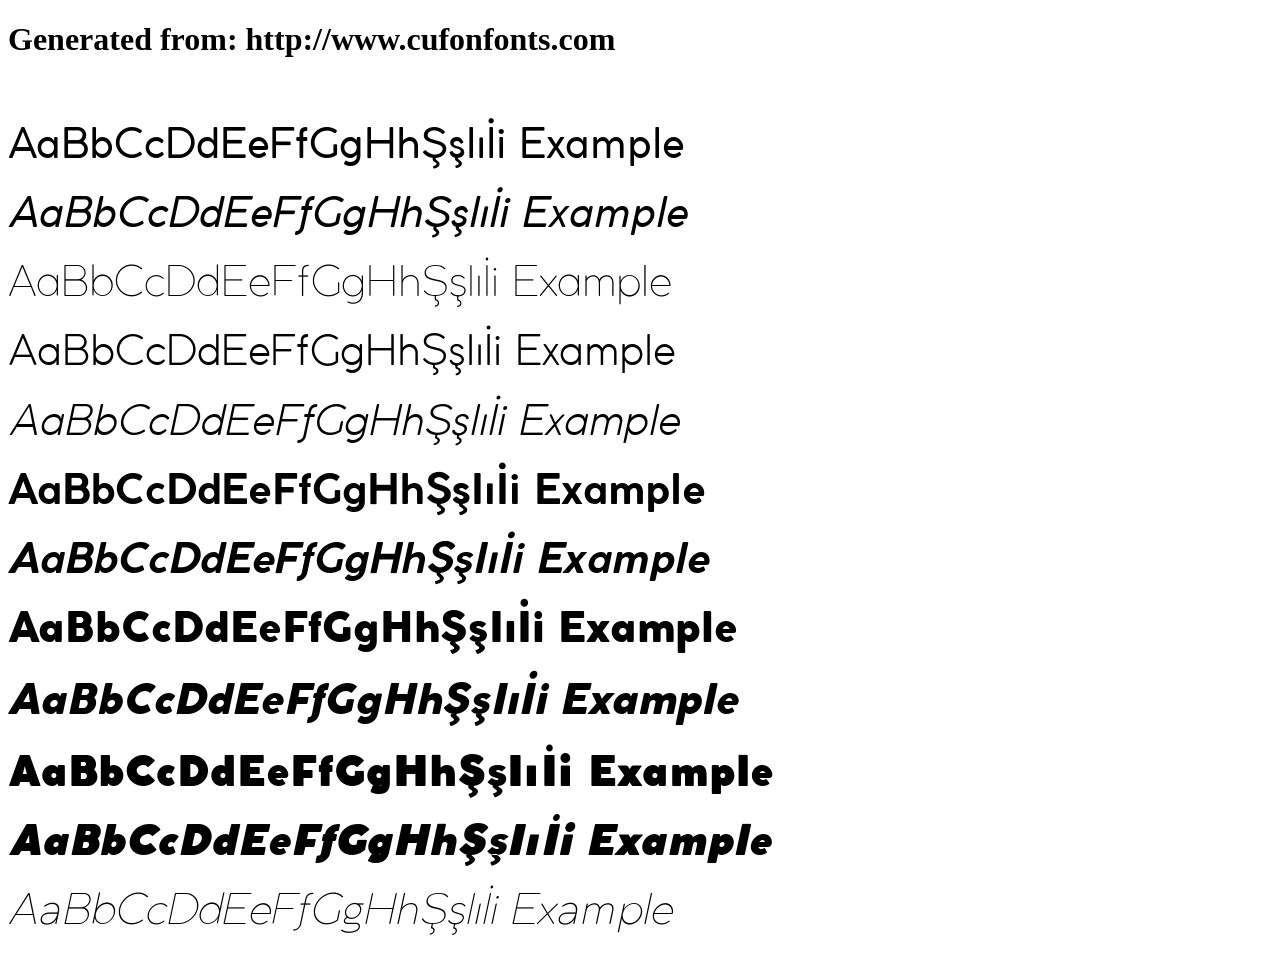
<file: composantes-ne-pas-supprimer/fonts/cocogothic/example.html>
<!DOCTYPE html>
<html xmlns="http://www.w3.org/1999/xhtml">
<head>
    <meta http-equiv="Content-Type" content="text/html; charset=utf-8"/>
    <link rel="stylesheet" type="text/css"
          href="style.css"/>
</head>

<body>

<h1>Generated from: http://www.cufonfonts.com</h1><br/>
<h1 style="font-family:'Coco Gothic Regular';font-weight:normal;font-size:42px">AaBbCcDdEeFfGgHhŞşIıİi Example</h1>
<h1 style="font-family:'Coco Gothic Italic';font-weight:normal;font-size:42px">AaBbCcDdEeFfGgHhŞşIıİi Example</h1>
<h1 style="font-family:'Coco Gothic UltraLight';font-weight:normal;font-size:42px">AaBbCcDdEeFfGgHhŞşIıİi Example</h1>
<h1 style="font-family:'Coco Gothic Light';font-weight:normal;font-size:42px">AaBbCcDdEeFfGgHhŞşIıİi Example</h1>
<h1 style="font-family:'Coco Gothic Light Italic';font-weight:normal;font-size:42px">AaBbCcDdEeFfGgHhŞşIıİi Example</h1>
<h1 style="font-family:'Coco Gothic Bold';font-weight:normal;font-size:42px">AaBbCcDdEeFfGgHhŞşIıİi Example</h1>
<h1 style="font-family:'Coco Gothic Bold Italic';font-weight:normal;font-size:42px">AaBbCcDdEeFfGgHhŞşIıİi Example</h1>
<h1 style="font-family:'Coco Gothic Heavy';font-weight:normal;font-size:42px">AaBbCcDdEeFfGgHhŞşIıİi Example</h1>
<h1 style="font-family:'Coco Gothic Heavy Italic';font-weight:normal;font-size:42px">AaBbCcDdEeFfGgHhŞşIıİi Example</h1>
<h1 style="font-family:'Coco Gothic Fat';font-weight:normal;font-size:42px">AaBbCcDdEeFfGgHhŞşIıİi Example</h1>
<h1 style="font-family:'Coco Gothic Fat Italic';font-weight:normal;font-size:42px">AaBbCcDdEeFfGgHhŞşIıİi Example</h1>
<h1 style="font-family:'Coco Gothic Alternate UltraLight Italic';font-weight:normal;font-size:42px">AaBbCcDdEeFfGgHhŞşIıİi Example</h1>


</body>
</html>
</file>
<file: composantes-ne-pas-supprimer/cv-numerique.css>
/* Ce site comme ce code restent la propriété de son créateur, Nikita Prigent, domicilié en France */

@font-face {                                     /* Importation de la police */
font-family:'Coco Gothic Regular';
src: url(./fonts/cocogothic/Coco-Gothic-Regular-trial.woff);
}

@font-face {
    font-family: 'Open Sans';
    src: url(./fonts/opensans-poppins/opensans/static/OpenSans-SemiBold.ttf);
}

@font-face {
    font-family: 'Semi Bold Poppins';
    src: url(./fonts/opensans-poppins/poppins/Poppins-SemiBold.ttf);
}

@font-face {
    font-family: 'Light Poppins';
    src: url(./fonts/opensans-poppins/poppins/Poppins-Light.ttf);
}



div.content{               /* Mise en page générale */
    position: absolute;
    display: flex;
    left: 50%;
    transform: translateX(-50%);
    margin-top: 32px;
    z-index: 1;
}


div.right{             
    margin-top: 0px;
    background-color: white;
    padding-left: 40px;
    padding-right: 30px;
    padding-bottom: 20px;
    width: 350px;
}

div.left{
    background-color: black;
    padding: 20px;
    width: 250px;
}

div.rectanglevert{
    background-color: #ccff00;
    width: 15px;
}

nav.barre-de-selection-nav{
    display: flex;
    list-style-type: none;
}

div.barre-de-selection-div{
    height: 32px;
    background-color: rgba(105, 105, 105, 0.692);
    width: 100%;
}


body{                                                   /* fond d'écran */
    position: relative;
    background-image: url('./images/fond-d-ecran.jpg');
}

ul.coordonnees,ul.langues{   /* Design des listes */
    list-style-type: none;
    padding-left: 0%;
}

ul.liste1,ul.liste2,ul.liste3,ul.liste4{
padding-left: 20px;
 font-family: 'Semi Bold Poppins';
 font-size: 12.5px;
}

                                                             /* Design de la police d'écriture (titres) */

h3.titre11,h3.titre12,h3.titre13,h3.titre14{                /* Titres à gauche */
    font-family: 'Coco Gothic Regular';
    font-size: 17px;
    color: white;
}

h3.nomprenom{                                               /* Nom et Prénom */
    font-family: 'Coco Gothic Regular';
    font-size: 32.3px;
    font-weight: 900;
}

h3.titre21,h3.titre23,h3.titre24,h3.titre27{                /* Titres à droite en police 17 */
    font-family: 'Coco Gothic Regular';
    font-size: 17px;
}

h3.titre22{                                                 /* Première Générale */
    font-family: 'Coco Gothic Regular';
    font-size: 14px;
}

h3.titre25,h3.titre26{                                                 /* Stage d'observation */
    font-family: 'Coco Gothic Regular';
    font-size: 13px;
    letter-spacing: 2px;
}

                                                             /* Design de la police d'écriture (contenu) */

ul.coordonnees,ul.langues,ul.liste1,ul.liste2{      /* contenu en police 12 */
    font-family: 'Semi Bold Poppins';
    font-size: 12px;
    color: white;
}

h4.intro{                                           /* Intro */
    font-family: 'Semi Bold Poppins';
    font-size: 14px;
    font-weight: 100;
}

h4.disponiblites{                                   /* Disponibilités */
    font-family: 'Open Sans';
    font-size: 15px;
    font-weight: 100;
}

h4.paragraphe21,h4.paragraphe22,h4.paragraphe23,h4.paragraphe24,h4.paragraphe25,h4.paragraphe26{      /* contenu en police 13 Open Sans (paragraphes) */
    font-family: 'Open Sans';
    font-size: 13px;
    font-weight: 300;
}

                                                           /* espacements entre les paragraphes */

div.langues,div.competences,div.centresdinteret{                            /* espacements entre les paragraphes de gauche */
padding-top: 1px;
}

div.engagement,div.experience,div.diplomes{                            /* espacements entre les paragraphes de droite */
padding-top: 1px;
}

                                                                 /* esthétique */

img.photo{                                         /* photo ronde */             
    position: relative;
    border-radius: 100%;
}

div.photo,div.coordonnees,div.langues,div.competences,div.centredinteret{     /* traits blancs */
    border-bottom: 1px solid white;
}

div.photo,h4.intro{                                     /* espacements */
    padding-bottom: 20px;
}

h4.intro,div.formations,div.engagement,div.experience{                       /* traits noirs */
    border-bottom: 1px solid black;
}

li.langues-barre{                                                     /* espacements + customisation dans la barre de sélection (effet de style) */
    margin-left: 13.13%;
    font-family: 'Open Sans';
    font-size: 20px;
    color: white;
}

li.langues-barre:hover,li.langues-barre:active{
    background-color: rgb(105, 105, 105);
    box-shadow: 2px 2px 2px 2px rgb(105, 105, 105);
}

h3.protection{                                                     /* tous droits réservés */
    position: absolute;
    left: 50%;
    transform: translateX(-50%);
    margin-top: 0px;
    font-family: 'Open Sans';
    font-size: 20px;
    color: white;
    font-weight: 400;
}

li.reseaux-barre{                                                     
     margin-left: 63.03%;
     font-family: 'Open Sans';
     font-size: 20px;
     color: white;
}

li.reseaux-barre:hover,li.reseaux-barre:active{
    background-color: rgb(105, 105, 105);
    box-shadow: 2px 2px 2px 2px rgb(105, 105, 105);
}                                                    

li.portfolio-barre{                                                     
    margin-left: 2.63%;
    font-family: 'Open Sans';
    font-size: 20px;
    color: white;
}

li.portfolio-barre:hover,li.portfolio-barre:active{
    background-color: rgb(105, 105, 105);
    box-shadow: 2px 2px 2px 2px rgb(105, 105, 105);
}


div.langues-etrangeres-div{                                              /* menu des langues + customisation (effet de style) */
    position: absolute;
    margin-left: 7.88%;
    background-color: rgba(105, 105, 105, 0.692);
    width: 440px;
    display: none;
    z-index: 0;
}

ul.langues-etrangeres-ul{
    list-style-type: none;
}

li.fr{                                              
    font-family: 'Open Sans';
    font-size: 20px;
    color: white;
    min-height: 47px;           /* assez haut pour contenir le drapeau */
    padding-left: 120px;        /* pousse le texte à droite du drapeau (80px + marge) */
    padding-top: 10px;          /* centre verticalement le texte à côté du drapeau */
    background-image: url(./images/drapeau-de-la-france.webp);
    background-position: 0 0;
    background-size: 80px 53px;
    background-repeat: no-repeat;
    margin-bottom: 20px;
}

li.fr:hover,li.fr:active{                                              
    background-color: rgb(105, 105, 105);
}

li.en{                                              
    font-family: 'Open Sans';
    font-size: 20px;
    color: white;
    min-height: 47px;           /* assez haut pour contenir le drapeau */
    padding-left: 120px;        /* pousse le texte à droite du drapeau (80px + marge) */
    padding-top: 10px;          /* centre verticalement le texte à côté du drapeau */
    background-image: url(./images/iHlGBm4.jpg);
    background-position: 0 0;
    background-size: 80px 53px;
    background-repeat: no-repeat;
    margin-bottom: 20px;
}

li.en:hover,li.en:active{                                              
    background-color: rgb(105, 105, 105);
}

li.es{                                              
    font-family: 'Open Sans';
    font-size: 20px;
    color: white;
    min-height: 47px;           /* assez haut pour contenir le drapeau */
    padding-left: 120px;        /* pousse le texte à droite du drapeau (80px + marge) */
    padding-top: 10px;          /* centre verticalement le texte à côté du drapeau */
    background-image: url(./images/demysticway-spain-2906824_1280.png);
    background-position: 0 0;
    background-size: 80px 53px;
    background-repeat: no-repeat;
    margin-bottom: 20px;
}

li.es:hover,li.es:active{                                              
    background-color: rgb(105, 105, 105);
}

li.ru{                                              
    font-family: 'Open Sans';
    font-size: 20px;
    color: white;
    min-height: 47px;           /* assez haut pour contenir le drapeau */
    padding-left: 120px;        /* pousse le texte à droite du drapeau (80px + marge) */
    padding-top: 10px;          /* centre verticalement le texte à côté du drapeau */
    background-image: url(./images/waving-russia-flag_50039-939.jpg);
    background-position: 0 0;
    background-size: 80px 53px;
    background-repeat: no-repeat;
    margin-bottom: 20px;
}

li.ru:hover,li.ru:active{                                              
    background-color: rgb(105, 105, 105);
}


div.reseaux-sociaux-div{                                              /* menu des réseaux + customisation (effet de style) */
    position: absolute;
    margin-left: 78.78%;
    background-color: rgba(105, 105, 105, 0.692);
    width: 300px;
   display: none;
}

ul.reseaux-sociaux-ul{
    list-style-type: none;
}

li.indeed{
    font-family: 'Open Sans';
    font-size: 20px;
    color: white;
    min-height: 47px;           /* assez haut pour contenir le drapeau */
    padding-left: 120px;        /* pousse le texte à droite du drapeau (80px + marge) */
    padding-top: 10px;          /* centre verticalement le texte à côté du drapeau */
    background-image: url(./images/indeed_logo-freelogovectors.net_.png);
    background-position: 0 0;
    background-size: 80px 53px;
    background-repeat: no-repeat;
    margin-bottom: 20px;
}

li.indeed:hover,li.indeed:active{                                              
    background-color: rgb(105, 105, 105);
}

li.linkedin{
    font-family: 'Open Sans';
    font-size: 20px;
    color: white;
    min-height: 40px;           /* assez haut pour contenir le drapeau */
    padding-left: 120px;        /* pousse le texte à droite du drapeau (80px + marge) */
    padding-top: 8px;          /* centre verticalement le texte à côté du drapeau */
    background-image: url(./images/LinkedIn-Emblema.png);
    background-position: 0 0;
    background-size: 80px 45px;
    background-repeat: no-repeat;
    margin-bottom: 20px;
}

li.linkedin:hover,li.linkedin:active{                                              
    background-color: rgb(105, 105, 105);
}


div.portfolio{                                              /* Portfolio + customisation (effet de style) */
    position: absolute;
    margin-left: 78.78%;
    background-color: rgba(105, 105, 105, 0.692);
    width: 300px;
    display: none;
}

h3.portfolio-written{
    font-family: 'Open Sans';
    font-size: 20px;
    color: white;
    text-align: center;
}

a.fr,a.en,a.es,a.ru,a.indeed,a.linkedin{
    text-decoration: none;
    color: white;
}


@media screen and (max-width: 1540px) {         /* Conversion sur le téléphone */  /* quand deux règles ont la même spécificité, c'est celle qui apparaît en dernier dans le fichier qui gagne — peu importe qu'elle soit dans une media query ou non. */ /* La solution : placez toujours vos media queries à la fin du fichier CSS, après toutes les règles de base. C'est une convention quasi universelle en CSS, précisément pour éviter ce piège : */

div.barre-de-selection-div{             /* Rendre la barre plus flexible et ajustable en colonne */
    position: relative;
    display: flex;
    flex-direction: column;
    height: auto;
}

nav.barre-de-selection-nav{             /* Rendre la barre plus flexible et ajustable en colonne + centrer les éléments en accord avec la "position: relative" */
    position: relative;
    display: flex;
    flex-direction: column;
    align-self: center;
    width: fit-content;   /* la boîte prend exactement la largeur de .left + .rectanglevert + .right */
    margin: 0 auto;        /* centre cette boîte horizontalement dans la page */
}

h3.protection{                         /* Rendre la barre plus flexible et ajustable en colonne + centrer les éléments en accord avec la "position: relative" */
    position: relative;
    display: flex;
    flex-direction: column;
    align-self: center;
    width: fit-content;   /* la boîte prend exactement la largeur de .left + .rectanglevert + .right */
    margin: 0 auto;        /* centre cette boîte horizontalement dans la page */
    margin-left: 0px;
}

li.langues-barre,                     /* Centrer les éléments */
    li.reseaux-barre,
    li.portfolio-barre {
        margin-left: 0px;   /* on remplace les % fragiles par une valeur fixe simple */
}

div.content{               /* Mise en page générale */
    position: absolute;
    display: flex;
    left: 50%;
    transform: translateX(-50%);
    margin-top: 108px;
    z-index: 0;
}

div.langues-etrangeres-div{                                              /* menu des langues */
    position: absolute;
    display: none;
    flex-direction: column;
    left: 50%;
    transform: translate(-50%);
    margin-left: 0;      /* ← ajouter */
    z-index: 1;
    
}

div.reseaux-sociaux-div{                                               /* menu des réseaux */
    position: absolute;
    display: none;
    flex-direction: column;
    left: 50%;
    transform: translate(-50%);
    margin-left: 0;      /* ← ajouter */
    z-index: 1;
    
}

div.portfolio{                                              /* Portfolio */
    position: absolute;
    display: none;
    flex-direction: column;
    left: 50%;
    transform: translate(-50%);
    margin-left: 0;      /* ← ajouter */
    z-index: 1;
    
}

li.portfolio-barre:hover,li.portfolio-barre:active{                /* espacements + customisation dans la barre de sélection (effet de style) */
    background-color: rgb(105, 105, 105);
    box-shadow: 2px 0px 2px 2px rgb(105, 105, 105);
}

}

@media screen and (max-width: 735px){
    
div.content {
position: absolute;    
margin-left: 0px;
flex-direction: column; /* .left et .right l'un sous l'autre, plus côte à côte */
width: 100%;
}

div.left, div.right {
width: 100%;           /* pleine largeur au lieu de 250px/350px fixes */
box-sizing: border-box;
}

}



@media screen and (max-width: 499px){
    
div.content {
margin-top: 135px;
}

}

@media screen and (max-width: 457px){
    
ul.langues-etrangeres-ul{                                              /* menu des langues */
    position: relative;
    margin-left: 50px;
}

}

@media screen and (max-width: 294px){
    
div.content {
margin-top: 162px;
}

ul.langues-etrangeres-ul{                                              /* menu des langues */
    position: relative;
    margin-left: 80px;
}

}
</file>
<file: composantes-ne-pas-supprimer/cv-numerique-ru.css>
/* Ce site comme ce code restent la propriété de son créateur, Nikita Prigent, domicilié en France */

@font-face {                                     /* Importation de la police */
font-family:'Coco Gothic Regular';
src: url(./fonts/cocogothic/Coco-Gothic-Regular-trial.woff);
}

@font-face {
    font-family: 'Open Sans';
    src: url(./fonts/opensans-poppins/opensans/static/OpenSans-SemiBold.ttf);
}

@font-face {
    font-family: 'Semi Bold Poppins';
    src: url(./fonts/opensans-poppins/poppins/Poppins-SemiBold.ttf);
}

@font-face {
    font-family: 'Light Poppins';
    src: url(./fonts/opensans-poppins/poppins/Poppins-Light.ttf);
}



div.content{               /* Mise en page générale */
    position: absolute;
    display: flex;
    left: 50%;
    transform: translateX(-50%);
    margin-top: 32px;
    z-index: 1;
}


div.right{             
    margin-top: 0px;
    background-color: white;
    padding-left: 40px;
    padding-right: 30px;
    padding-bottom: 20px;
    width: 350px;
}

div.left{
    background-color: black;
    padding: 20px;
    width: 250px;
}

div.rectanglevert{
    background-color: #ccff00;
    width: 15px;
}

nav.barre-de-selection-nav{
    display: flex;
    list-style-type: none;
}

div.barre-de-selection-div{
    height: 32px;
    background-color: rgba(105, 105, 105, 0.692);
    width: 100%;
}


body{                                                   /* fond d'écran */
    position: relative;
    background-image: url('./images/fond-d-ecran.jpg');
}

ul.coordonnees,ul.langues{   /* Design des listes */
    list-style-type: none;
    padding-left: 0%;
}

ul.liste1,ul.liste2,ul.liste3,ul.liste4{
padding-left: 20px;
 font-family: 'Semi Bold Poppins';
 font-size: 12.5px;
}

                                                             /* Design de la police d'écriture (titres) */

h3.titre11,h3.titre12,h3.titre13,h3.titre14{                /* Titres à gauche */
    font-family: 'Coco Gothic Regular';
    font-size: 17px;
    color: white;
}

h3.nomprenom{                                               /* Nom et Prénom */
    font-family: 'Coco Gothic Regular';
    font-size: 32.3px;
    font-weight: 900;
}

h3.titre21,h3.titre23,h3.titre24,h3.titre27{                /* Titres à droite en police 17 */
    font-family: 'Coco Gothic Regular';
    font-size: 17px;
}

h3.titre22{                                                 /* Première Générale */
    font-family: 'Coco Gothic Regular';
    font-size: 14px;
}

h3.titre25,h3.titre26{                                                 /* Stage d'observation */
    font-family: 'Coco Gothic Regular';
    font-size: 13px;
    letter-spacing: 2px;
}

                                                             /* Design de la police d'écriture (contenu) */

ul.coordonnees,ul.langues,ul.liste1,ul.liste2{      /* contenu en police 12 */
    font-family: 'Semi Bold Poppins';
    font-size: 16px;
    color: white;
}

h4.intro{                                           /* Intro */
    font-family: 'Semi Bold Poppins';
    font-size: 16px;
    font-weight: 100;
}

h4.disponiblites{                                   /* Disponibilités */
    font-family: 'Open Sans';
    font-size: 15px;
    font-weight: 100;
}

h4.paragraphe21,h4.paragraphe22,h4.paragraphe23,h4.paragraphe24,h4.paragraphe25,h4.paragraphe26{      /* contenu en police 13 Open Sans (paragraphes) */
    font-family: 'Open Sans';
    font-size: 13px;
    font-weight: 300;
}

                                                           /* espacements entre les paragraphes */

div.langues,div.competences,div.centresdinteret{                            /* espacements entre les paragraphes de gauche */
padding-top: 1px;
}

div.engagement,div.experience,div.diplomes{                            /* espacements entre les paragraphes de droite */
padding-top: 1px;
}

                                                                 /* esthétique */

img.photo{                                         /* photo ronde */             
    position: relative;
    border-radius: 100%;
}

div.photo,div.coordonnees,div.langues,div.competences,div.centredinteret{     /* traits blancs */
    border-bottom: 1px solid white;
}

div.photo,h4.intro{                                     /* espacements */
    padding-bottom: 20px;
}

h4.intro,div.formations,div.engagement,div.experience{                       /* traits noirs */
    border-bottom: 1px solid black;
}

li.langues-barre{                                                     /* espacements + customisation dans la barre de sélection (effet de style) */
    margin-left: 13.13%;
    font-family: 'Open Sans';
    font-size: 20px;
    color: white;
}

li.langues-barre:hover,li.langues-barre:active{
    background-color: rgb(105, 105, 105);
    box-shadow: 2px 2px 2px 2px rgb(105, 105, 105);
}

h3.protection{                                                     /* tous droits réservés */
    position: absolute;
    left: 50%;
    transform: translateX(-50%);
    margin-top: 0px;
    font-family: 'Open Sans';
    font-size: 16px;
    color: white;
    font-weight: 400;
}

li.reseaux-barre{                                                     
     margin-left: 63.03%;
     font-family: 'Open Sans';
     font-size: 20px;
     color: white;
}

li.reseaux-barre:hover,li.reseaux-barre:active{
    background-color: rgb(105, 105, 105);
    box-shadow: 2px 2px 2px 2px rgb(105, 105, 105);
}                                                    

li.portfolio-barre{                                                     
    margin-left: 2.63%;
    font-family: 'Open Sans';
    font-size: 20px;
    color: white;
}

li.portfolio-barre:hover,li.portfolio-barre:active{
    background-color: rgb(105, 105, 105);
    box-shadow: 2px 2px 2px 2px rgb(105, 105, 105);
}


div.langues-etrangeres-div{                                              /* menu des langues + customisation (effet de style) */
    position: absolute;
    margin-left: 7.88%;
    background-color: rgba(105, 105, 105, 0.692);
    width: 440px;
    display: none;
    z-index: 0;
}

ul.langues-etrangeres-ul{
    list-style-type: none;
}

li.fr{                                              
    font-family: 'Open Sans';
    font-size: 20px;
    color: white;
    min-height: 47px;           /* assez haut pour contenir le drapeau */
    padding-left: 120px;        /* pousse le texte à droite du drapeau (80px + marge) */
    padding-top: 10px;          /* centre verticalement le texte à côté du drapeau */
    background-image: url(./images/drapeau-de-la-france.webp);
    background-position: 0 0;
    background-size: 80px 53px;
    background-repeat: no-repeat;
    margin-bottom: 20px;
}

li.fr:hover,li.fr:active{                                              
    background-color: rgb(105, 105, 105);
}

li.en{                                              
    font-family: 'Open Sans';
    font-size: 20px;
    color: white;
    min-height: 47px;           /* assez haut pour contenir le drapeau */
    padding-left: 120px;        /* pousse le texte à droite du drapeau (80px + marge) */
    padding-top: 10px;          /* centre verticalement le texte à côté du drapeau */
    background-image: url(./images/iHlGBm4.jpg);
    background-position: 0 0;
    background-size: 80px 53px;
    background-repeat: no-repeat;
    margin-bottom: 20px;
}

li.en:hover,li.en:active{                                              
    background-color: rgb(105, 105, 105);
}

li.es{                                              
    font-family: 'Open Sans';
    font-size: 20px;
    color: white;
    min-height: 47px;           /* assez haut pour contenir le drapeau */
    padding-left: 120px;        /* pousse le texte à droite du drapeau (80px + marge) */
    padding-top: 10px;          /* centre verticalement le texte à côté du drapeau */
    background-image: url(./images/demysticway-spain-2906824_1280.png);
    background-position: 0 0;
    background-size: 80px 53px;
    background-repeat: no-repeat;
    margin-bottom: 20px;
}

li.es:hover,li.es:active{                                              
    background-color: rgb(105, 105, 105);
}

li.ru{                                              
    font-family: 'Open Sans';
    font-size: 20px;
    color: white;
    min-height: 47px;           /* assez haut pour contenir le drapeau */
    padding-left: 120px;        /* pousse le texte à droite du drapeau (80px + marge) */
    padding-top: 10px;          /* centre verticalement le texte à côté du drapeau */
    background-image: url(./images/waving-russia-flag_50039-939.jpg);
    background-position: 0 0;
    background-size: 80px 53px;
    background-repeat: no-repeat;
    margin-bottom: 20px;
}

li.ru:hover,li.ru:active{                                              
    background-color: rgb(105, 105, 105);
}


div.reseaux-sociaux-div{                                              /* menu des réseaux + customisation (effet de style) */
    position: absolute;
    margin-left: 78.78%;
    background-color: rgba(105, 105, 105, 0.692);
    width: 300px;
   display: none;
}

ul.reseaux-sociaux-ul{
    list-style-type: none;
}

li.indeed{
    font-family: 'Open Sans';
    font-size: 20px;
    color: white;
    min-height: 47px;           /* assez haut pour contenir le drapeau */
    padding-left: 120px;        /* pousse le texte à droite du drapeau (80px + marge) */
    padding-top: 10px;          /* centre verticalement le texte à côté du drapeau */
    background-image: url(./images/indeed_logo-freelogovectors.net_.png);
    background-position: 0 0;
    background-size: 80px 53px;
    background-repeat: no-repeat;
    margin-bottom: 20px;
}

li.indeed:hover,li.indeed:active{                                              
    background-color: rgb(105, 105, 105);
}

li.linkedin{
    font-family: 'Open Sans';
    font-size: 20px;
    color: white;
    min-height: 40px;           /* assez haut pour contenir le drapeau */
    padding-left: 120px;        /* pousse le texte à droite du drapeau (80px + marge) */
    padding-top: 8px;          /* centre verticalement le texte à côté du drapeau */
    background-image: url(./images/LinkedIn-Emblema.png);
    background-position: 0 0;
    background-size: 80px 45px;
    background-repeat: no-repeat;
    margin-bottom: 20px;
}

li.linkedin:hover,li.linkedin:active{                                              
    background-color: rgb(105, 105, 105);
}


div.portfolio{                                              /* Portfolio + customisation (effet de style) */
    position: absolute;
    margin-left: 78.78%;
    background-color: rgba(105, 105, 105, 0.692);
    width: 300px;
    display: none;
}

h3.portfolio-written{
    font-family: 'Open Sans';
    font-size: 20px;
    color: white;
    text-align: center;
}

a.fr,a.en,a.es,a.ru,a.indeed,a.linkedin{
    text-decoration: none;
    color: white;
}

@media screen and (max-width: 1540px) {         /* Conversion sur le téléphone */  /* quand deux règles ont la même spécificité, c'est celle qui apparaît en dernier dans le fichier qui gagne — peu importe qu'elle soit dans une media query ou non. */ /* La solution : placez toujours vos media queries à la fin du fichier CSS, après toutes les règles de base. C'est une convention quasi universelle en CSS, précisément pour éviter ce piège : */

div.barre-de-selection-div{             /* Rendre la barre plus flexible et ajustable en colonne */
    position: relative;
    display: flex;
    flex-direction: column;
    height: auto;
}

nav.barre-de-selection-nav{             /* Rendre la barre plus flexible et ajustable en colonne + centrer les éléments en accord avec la "position: relative" */
    position: relative;
    display: flex;
    flex-direction: column;
    align-self: center;
    width: fit-content;   /* la boîte prend exactement la largeur de .left + .rectanglevert + .right */
    margin: 0 auto;        /* centre cette boîte horizontalement dans la page */
}

h3.protection{                         /* Rendre la barre plus flexible et ajustable en colonne + centrer les éléments en accord avec la "position: relative" */
    position: relative;
    display: flex;
    flex-direction: column;
    align-self: center;
    width: fit-content;   /* la boîte prend exactement la largeur de .left + .rectanglevert + .right */
    margin: 0 auto;        /* centre cette boîte horizontalement dans la page */
    margin-left: 0px;
}

li.langues-barre,                     /* Centrer les éléments */
    li.reseaux-barre,
    li.portfolio-barre {
        margin-left: 0px;   /* on remplace les % fragiles par une valeur fixe simple */
}

div.content{               /* Mise en page générale */
    position: absolute;
    display: flex;
    left: 50%;
    transform: translateX(-50%);
    margin-top: 103px;
    z-index: 0;
}

div.langues-etrangeres-div{                                              /* menu des langues */
    position: absolute;
    display: none;
    flex-direction: column;
    left: 50%;
    transform: translate(-50%);
    margin-left: 0;      /* ← ajouter */
    z-index: 1;
    
}

div.reseaux-sociaux-div{                                               /* menu des réseaux */
    position: absolute;
    display: none;
    flex-direction: column;
    left: 50%;
    transform: translate(-50%);
    margin-left: 0;      /* ← ajouter */
    z-index: 1;
    
}

div.portfolio{                                              /* Portfolio */
    position: absolute;
    display: none;
    flex-direction: column;
    left: 50%;
    transform: translate(-50%);
    margin-left: 0;      /* ← ajouter */
    z-index: 1;
    
}

li.portfolio-barre:hover,li.portfolio-barre:active{                /* espacements + customisation dans la barre de sélection (effet de style) */
    background-color: rgb(105, 105, 105);
    box-shadow: 2px 0px 2px 2px rgb(105, 105, 105);
}

@media screen and (max-width: 771px){

    div.content {
margin-top: 125px;
}

}
}

@media screen and (max-width: 735px){
    
div.content {
position: absolute;    
margin-left: 0px;
flex-direction: column; /* .left et .right l'un sous l'autre, plus côte à côte */
width: 100%;
}

div.left, div.right {
width: 100%;           /* pleine largeur au lieu de 250px/350px fixes */
box-sizing: border-box;
}

}



@media screen and (max-width: 499px){
    
div.content {
margin-top: 125px;
}

}

@media screen and (max-width: 457px){
    
ul.langues-etrangeres-ul{                                              /* menu des langues */
    position: relative;
    margin-left: 50px;
}

}

@media screen and (max-width: 403px){
    
div.content {
margin-top: 147px;
}

}

@media screen and (max-width: 309px){
    
div.content {
margin-top: 169px;
}

}

@media screen and (max-width: 294px){
    
div.content {
margin-top: 169px;
}

ul.langues-etrangeres-ul{                                              /* menu des langues */
    position: relative;
    margin-left: 80px;
}

}
</file>
<file: composantes-ne-pas-supprimer/fonts/cocogothic/style.css>
/* #### Generated By: http://www.cufonfonts.com #### */

    @font-face {
    font-family: 'Coco Gothic Regular';
    font-style: normal;
    font-weight: normal;
    src: local('Coco Gothic Regular'), url('Coco-Gothic-Regular-trial.woff') format('woff');
    }
    

    @font-face {
    font-family: 'Coco Gothic Italic';
    font-style: normal;
    font-weight: normal;
    src: local('Coco Gothic Italic'), url('Coco-Gothic-Italic-trial.woff') format('woff');
    }
    

    @font-face {
    font-family: 'Coco Gothic UltraLight';
    font-style: normal;
    font-weight: normal;
    src: local('Coco Gothic UltraLight'), url('Coco-Gothic-Ultralight-trial.woff') format('woff');
    }
    

    @font-face {
    font-family: 'Coco Gothic Light';
    font-style: normal;
    font-weight: normal;
    src: local('Coco Gothic Light'), url('Coco-Gothic-Light-trial.woff') format('woff');
    }
    

    @font-face {
    font-family: 'Coco Gothic Light Italic';
    font-style: normal;
    font-weight: normal;
    src: local('Coco Gothic Light Italic'), url('Coco-Gothic-Light-Italic-trial.woff') format('woff');
    }
    

    @font-face {
    font-family: 'Coco Gothic Bold';
    font-style: normal;
    font-weight: normal;
    src: local('Coco Gothic Bold'), url('Coco-Gothic-Bold-trial.woff') format('woff');
    }
    

    @font-face {
    font-family: 'Coco Gothic Bold Italic';
    font-style: normal;
    font-weight: normal;
    src: local('Coco Gothic Bold Italic'), url('Coco-Gothic-Bold-Italic-trial.woff') format('woff');
    }
    

    @font-face {
    font-family: 'Coco Gothic Heavy';
    font-style: normal;
    font-weight: normal;
    src: local('Coco Gothic Heavy'), url('Coco-Gothic-Heavy-trial.woff') format('woff');
    }
    

    @font-face {
    font-family: 'Coco Gothic Heavy Italic';
    font-style: normal;
    font-weight: normal;
    src: local('Coco Gothic Heavy Italic'), url('Coco-Gothic-Heavy-Italic-trial.woff') format('woff');
    }
    

    @font-face {
    font-family: 'Coco Gothic Fat';
    font-style: normal;
    font-weight: normal;
    src: local('Coco Gothic Fat'), url('Coco-Gothic-Fat-trial.woff') format('woff');
    }
    

    @font-face {
    font-family: 'Coco Gothic Fat Italic';
    font-style: normal;
    font-weight: normal;
    src: local('Coco Gothic Fat Italic'), url('Coco-Gothic-Fat-Italic-trial.woff') format('woff');
    }
    

    @font-face {
    font-family: 'Coco Gothic Alternate UltraLight Italic';
    font-style: normal;
    font-weight: normal;
    src: local('Coco Gothic Alternate UltraLight Italic'), url('Coco-Gothic-Ultralight-Italic-trial.woff') format('woff');
    }
</file>
